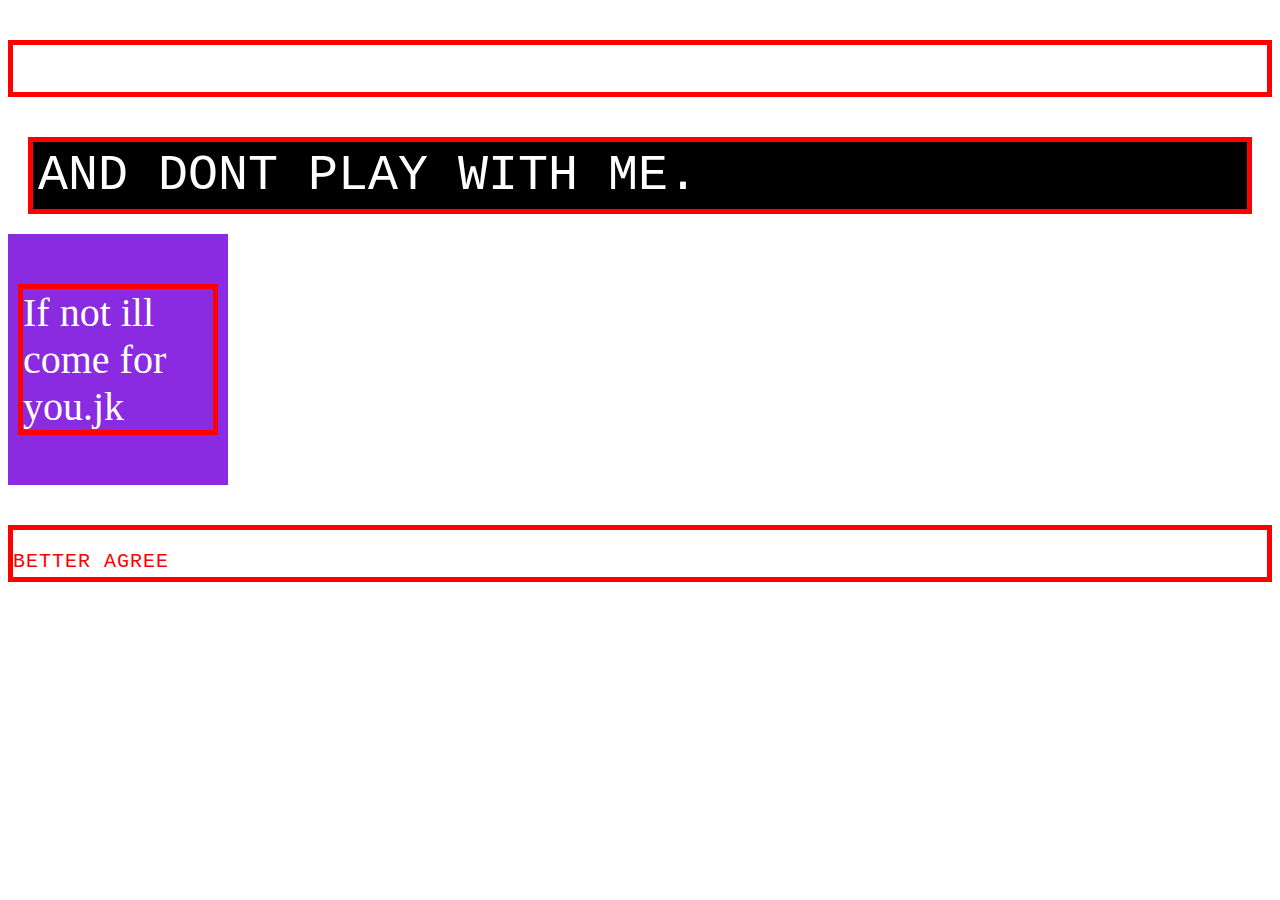
<file: badwebsite/index.html>
<!DOCTYPE html>
<html lang="en">
<head>
    <link rel="stylesheet" href="css/style.css">
  <meta charset="UTF-8">
  <title>My HTML Document</title>
  <meta name="viewport" content="width=device-width,initial-scale=1">
  <link rel="stylesheet" href="css/style.css">
</head>
<body>
  <p>Chicken Little Rules!!!!</p> 

  <p class="special-paragraph">AND DONT PLAY WITH ME.</p>

  <div><p>If not ill come for you.jk</p></div>

  <p><span>BETTER AGREE</span></p>
</body>
</html>
</file>
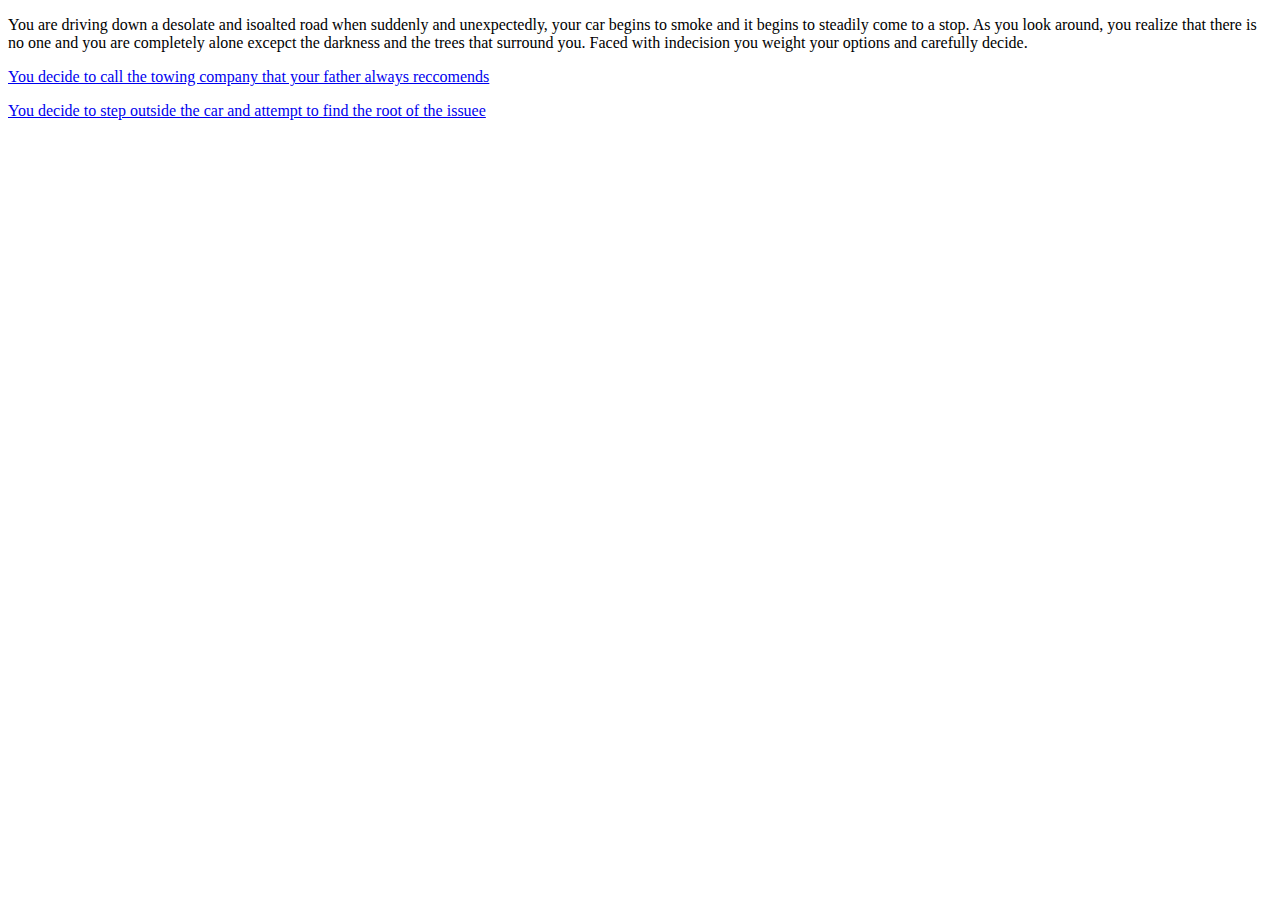
<file: Hypertext/Index.html>
<!DOCTYPE html>

<html lang="en">
<head>
  <meta charset="UTF-8">
  <title>My HTML Document</title>
  <meta name="viewport" content="width=device-width,initial-scale=1">

</head>

  <body>
  <p>You are driving down a desolate and isoalted road when suddenly and unexpectedly, your car begins to smoke and it begins to steadily come to a stop. As you look around, you realize that there is no one and you are completely alone excepct the darkness and the trees that surround you. Faced with indecision you weight your options and carefully decide.</p>

 <p> <a href="Page2.html">You decide to call the towing company that your father always reccomends</a> </p> 

  
 <p> <a href="Page3.html">You decide to step outside the car and attempt to find the root of the issuee</a> </p>

</body>
</html>
</file>
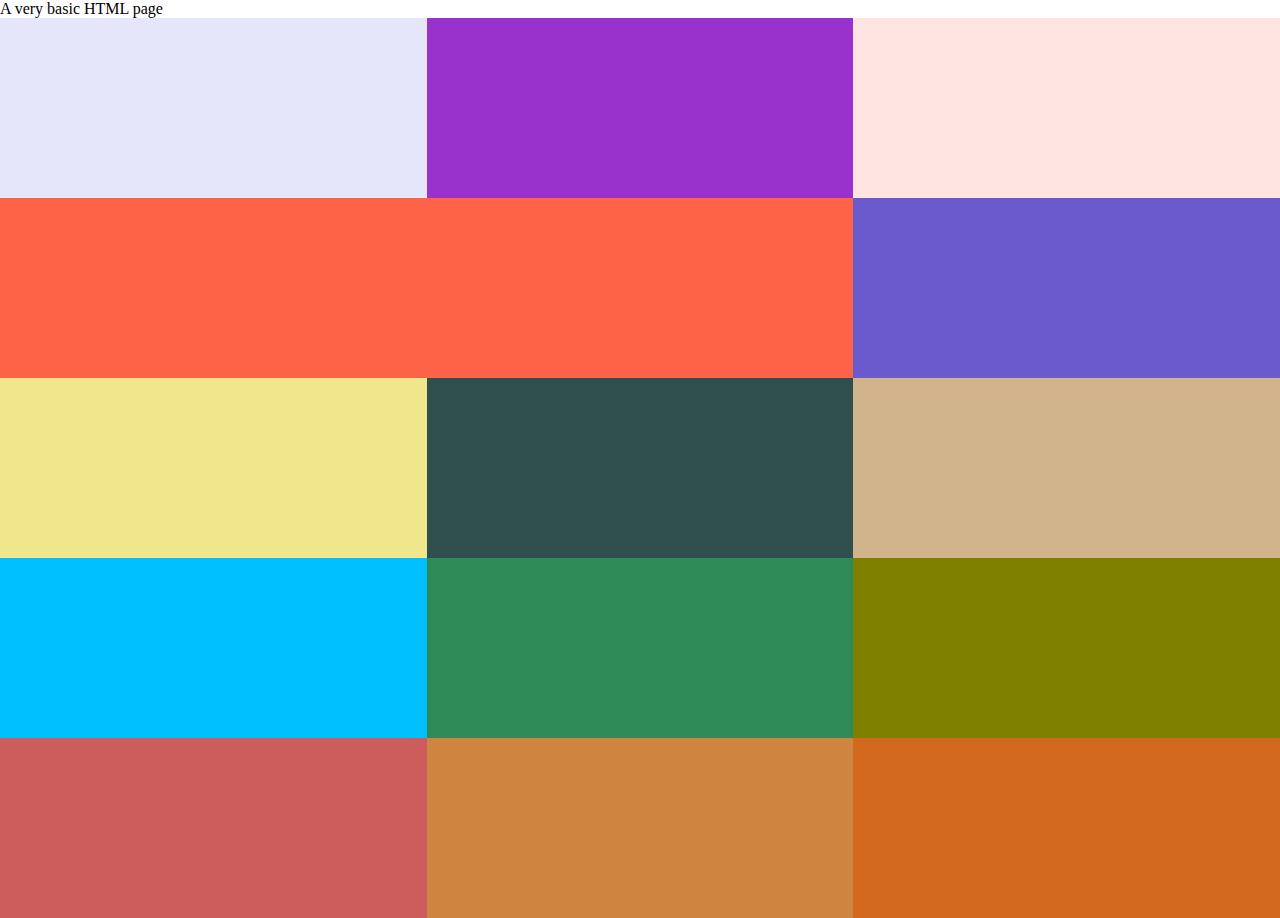
<file: quilt/index.html>
<!DOCTYPE html>
<html lang="en">
<head>
  <meta charset="UTF-8">
  <title>My HTML Document</title>
  <meta name="viewport" content="width=device-width,initial-scale=1">
  <link rel="stylesheet" href="css/style.css">
</head>
<body>
    <p>A very basic HTML page</p>
  <div class="grid-container">
    <div class="grid-item item1"></div>
    <div class="grid-item item2"></div>
    <div class="grid-item item3"></div>
    <div class="grid-item item4"></div>
    <div class="grid-item item4"></div>
    <div class="grid-item item5"></div>
    <div class="grid-item item6"></div>
    <div class="grid-item item7"></div>
    <div class="grid=item item8"></div>
    <div class="grid-item item9"></div>
    <div class="grid-item item10"></div>
    <div class="grid-item item11"></div>
    <div class="grid-item item12"></div>
    <div class="grid-item item13"></div>
    <div class="grid-item item14"></div>
  </div>
</body>
</html>
</file>
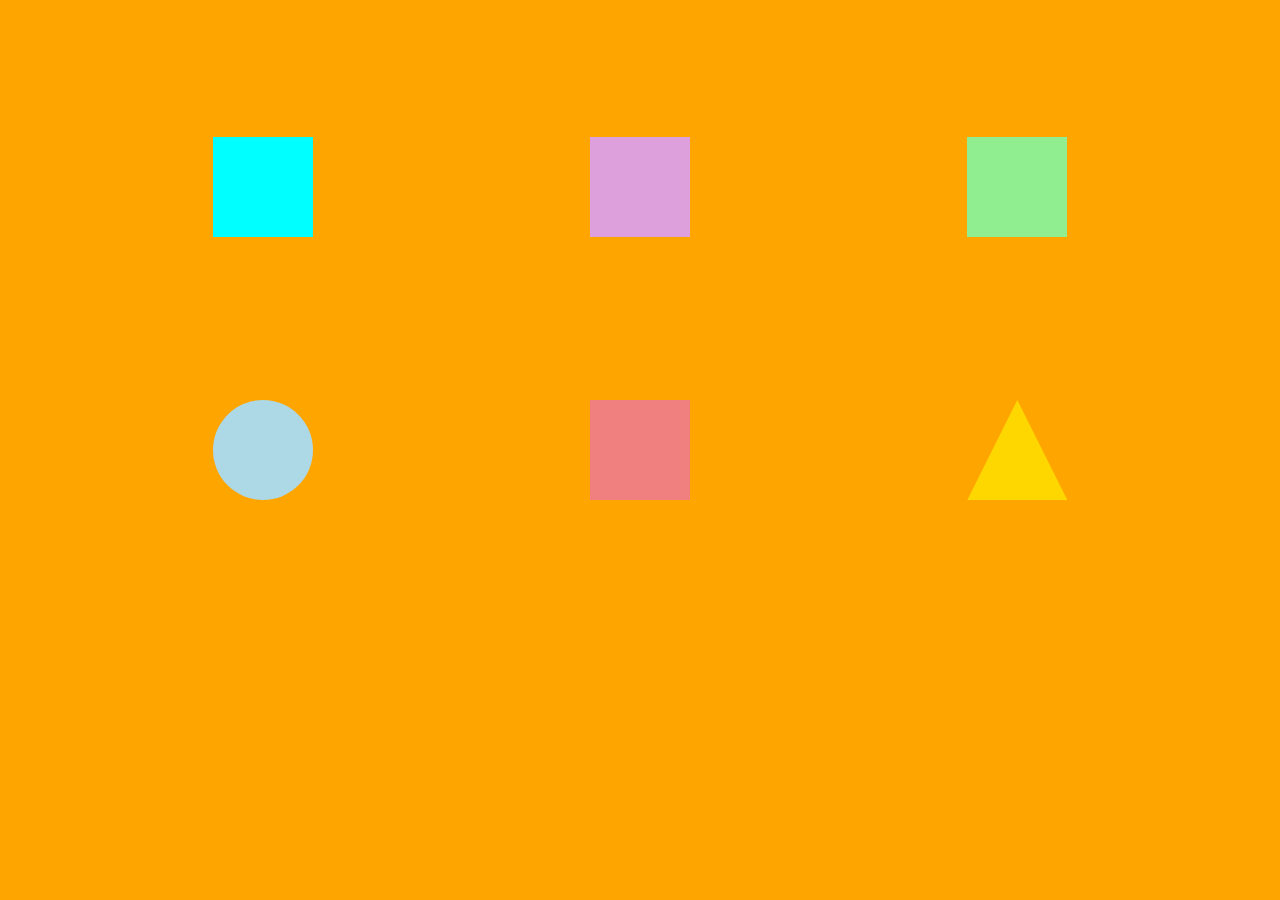
<file: transformation/Index.html>
<!DOCTYPE html>
<html lang="en">
<head>
  <meta charset="UTF-8">
  <title>Pretty Colors & Shapes</title>
  <meta name="viewport" content="width=device-width, initial-scale=1">
  <link rel="stylesheet" href="css/style.css"/> 
</head>
<body>
    <div class="grid-container">
        <div class="grid-item item1"></div>
        <div class="grid-item item2"></div>
        <div class="grid-item item3"></div> <!-- Square -->
        <div class="grid-item item4"></div> <!-- Circle -->
        <div class="grid-item item5"></div> <!-- Square -->
        <div class="grid-item item6"></div> <!-- Triangle -->
    </div>

    <!-- Link to the script.js file (JavaScript) -->
    <script src="js/script.js"></script> 
</body>
</html>
</file>
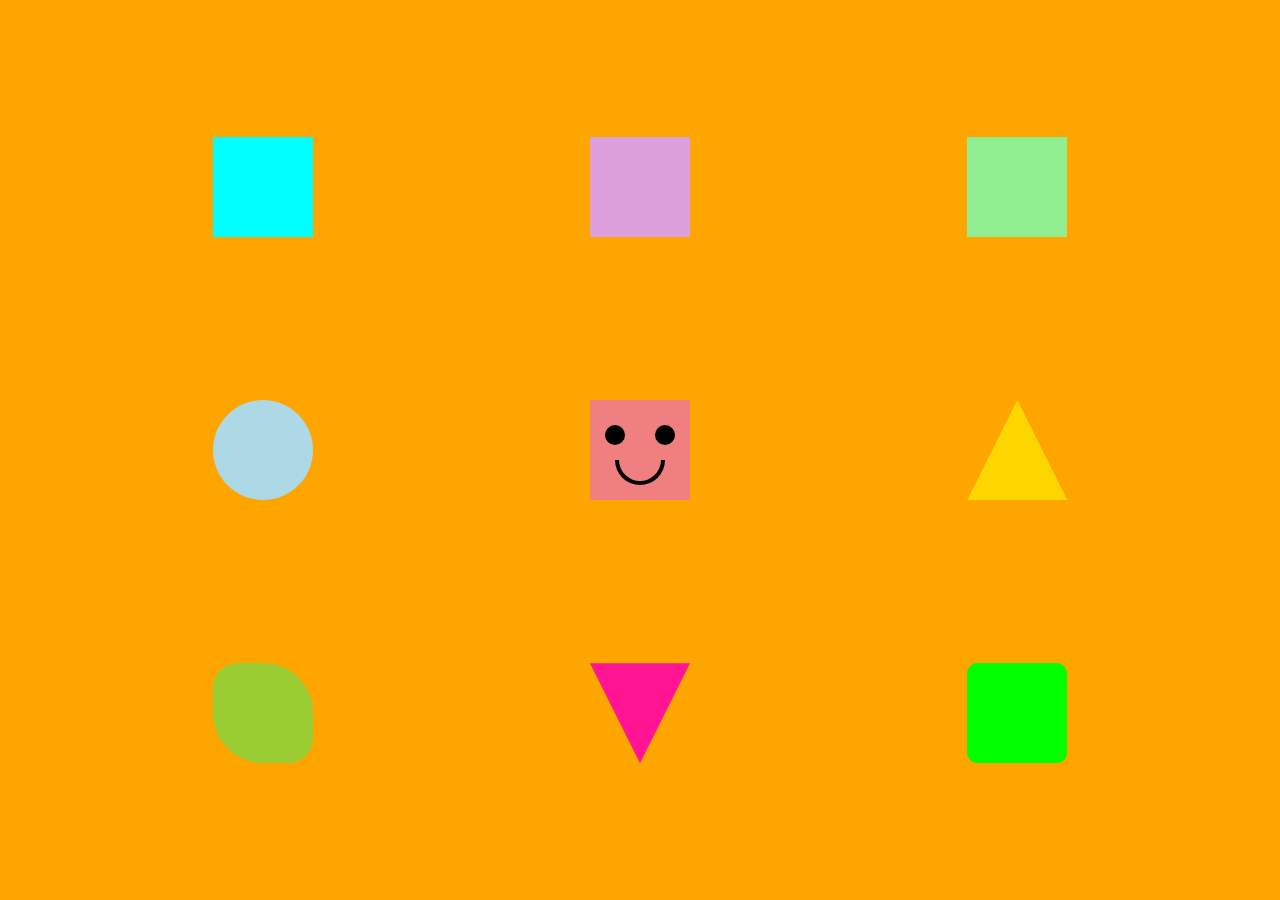
<file: transformation/index.html>
<!DOCTYPE html>
<html lang="en">
<head>
  <meta charset="UTF-8">
  <title>ShapeShift</title>
  <meta name="viewport" content="width=device-width, initial-scale=1.0">
  <link rel="stylesheet" href="css/style.css">
</head>
<body>
  <div class="grid-container">
    <div class="grid-item item1"></div>
    <div class="grid-item item2"></div>
    <div class="grid-item item3"></div>
    <div class="grid-item item4"></div>
   <div class="grid-item item5">
  <div class="eye left"></div>
  <div class="eye right"></div>
  <div class="mouth"></div>
</div>
    <div class="grid-item item6"></div>
    <div class="grid-item item7"></div>
    <div class="grid-item item8"></div>
    <div class="grid-item item9"></div>
  </div>
  <script src="js/script.js"></script>
</body>
</html>
</file>
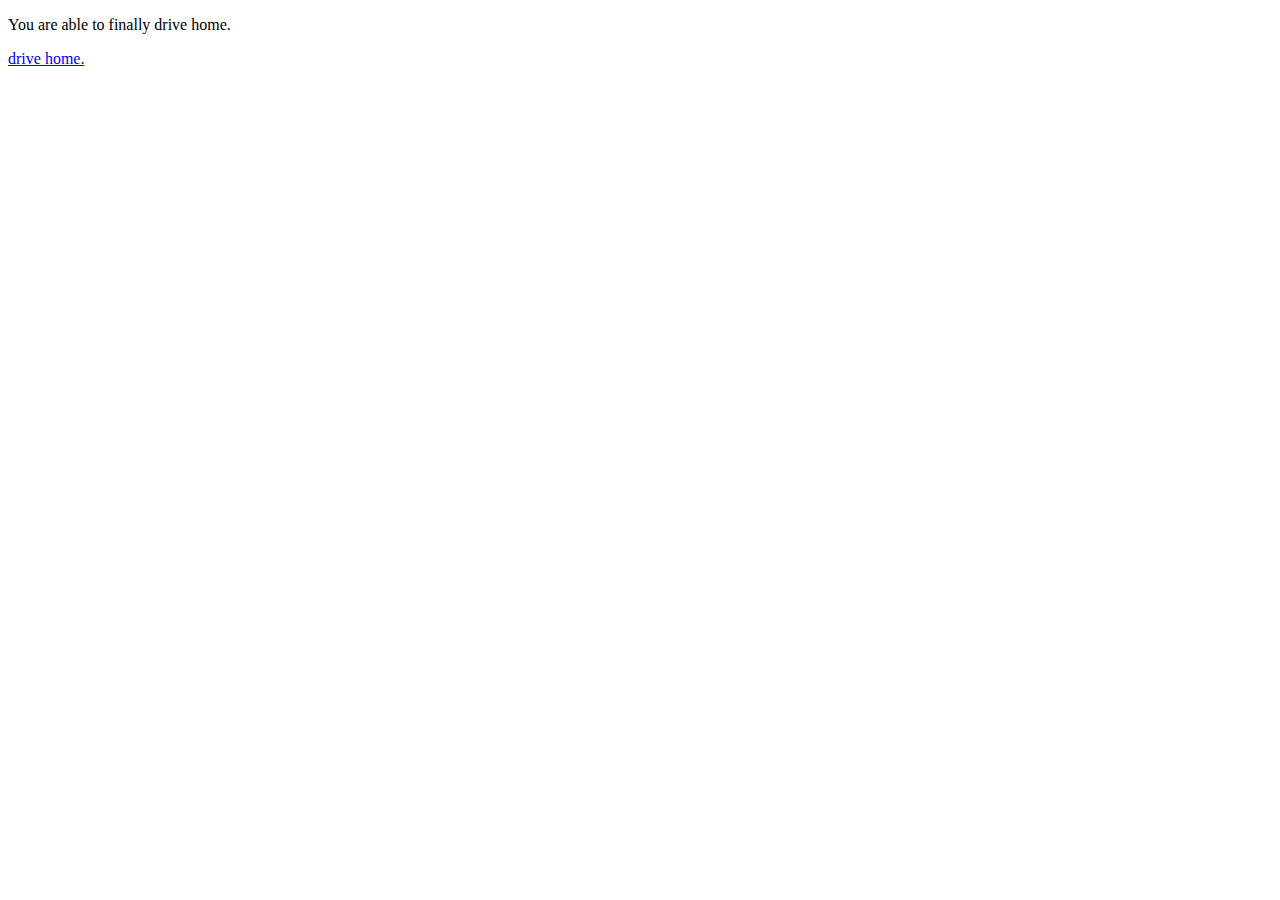
<file: Hypertext/Page10.html>
<!DOCTYPE html>
<html lang="en">
<head>
  <meta charset="UTF-8">
  <title>My HTML Document</title>
  <meta name="viewport" content="width=device-width,initial-scale=1">
</head>
<body>
  <p>You are able to finally drive home.</p>
 <p> <a href="Page11.html">drive home.</a> </p>
</body>
</html>
</file>
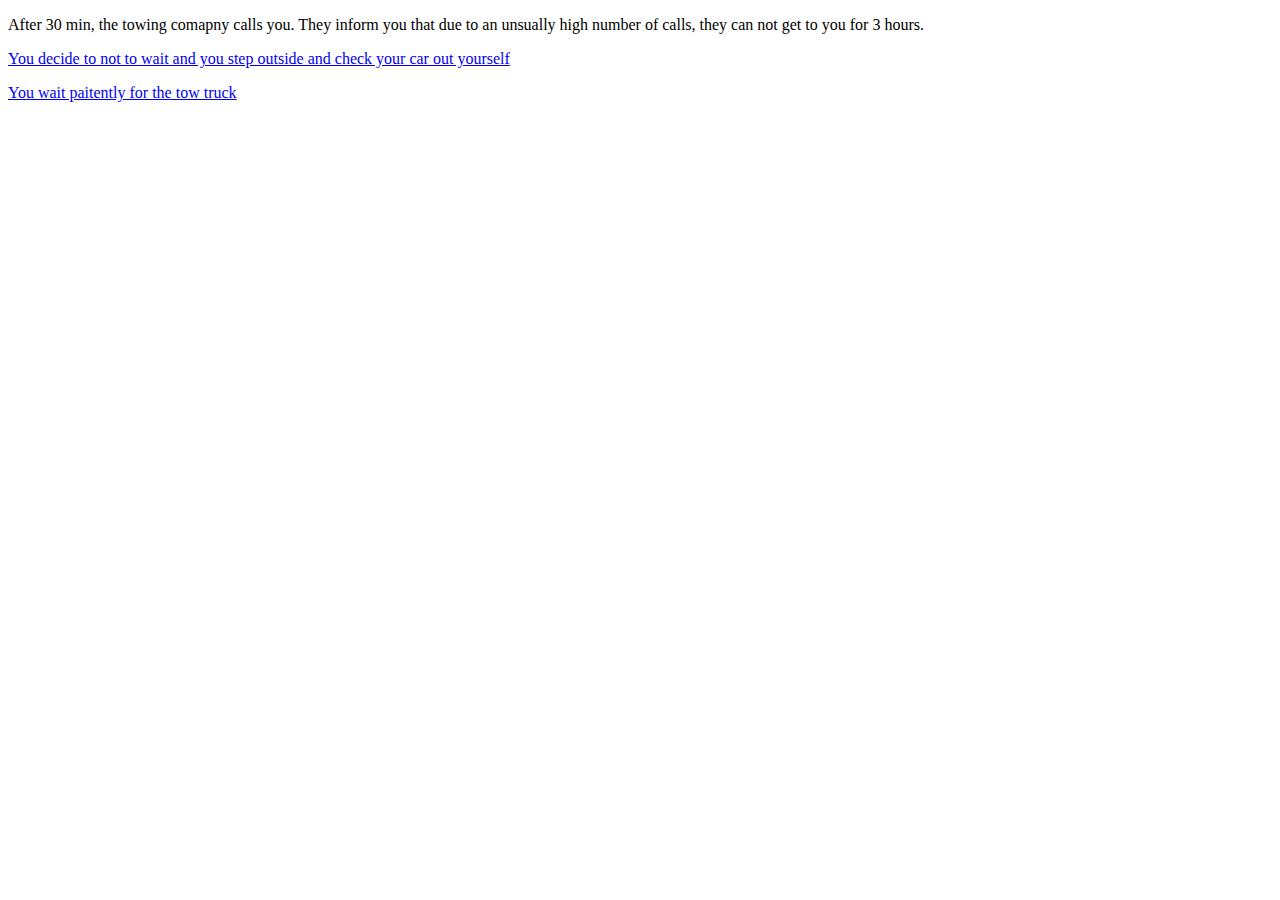
<file: Hypertext/Page2.html>
<!DOCTYPE html>
<html lang="en">
<head>
  <meta charset="UTF-8">
  <title>My HTML Document</title>
  <meta name="viewport" content="width=device-width,initial-scale=1">
</head>
<body>
  <p>After 30 min, the towing comapny calls you. They inform you that due to an unsually high number of calls, they can not get to you for 3 hours.</p>

 <p>  <a href="Page3.html"> You decide to not to wait and you step outside and check your car out yourself</a> </p>

 <p> <a href="Page5.html">You wait paitently for the tow truck</a> </p>
</body>
</html>
</file>
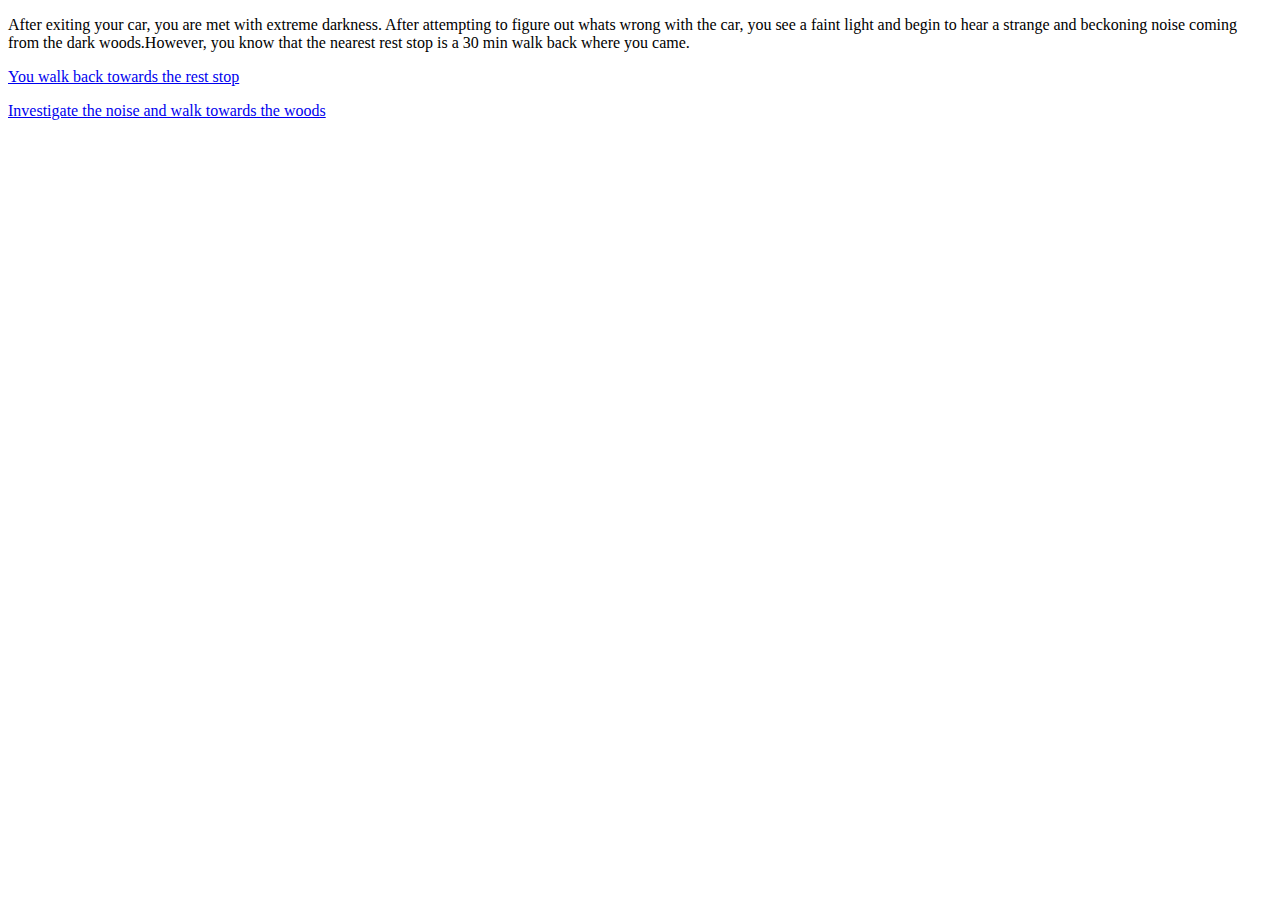
<file: Hypertext/Page3.html>
<!DOCTYPE html>
<html lang="en">
<head>
  <meta charset="UTF-8">
  <title>My HTML Document</title>
  <meta name="viewport" content="width=device-width,initial-scale=1">
</head>
<body>
  <p>After exiting your car, you are met with extreme darkness. After attempting to figure out whats wrong with the car, you see a faint light and begin to hear a strange and beckoning noise coming from the dark woods.However, you know that the nearest rest stop is a 30 min walk back where you came.</p>

<p>  <a href="Page4.html">You walk back towards the rest stop</a> </p>

 <p> <a href="Page6.html">Investigate the noise and walk towards the woods</a> </p>
</body>
</html>
</file>
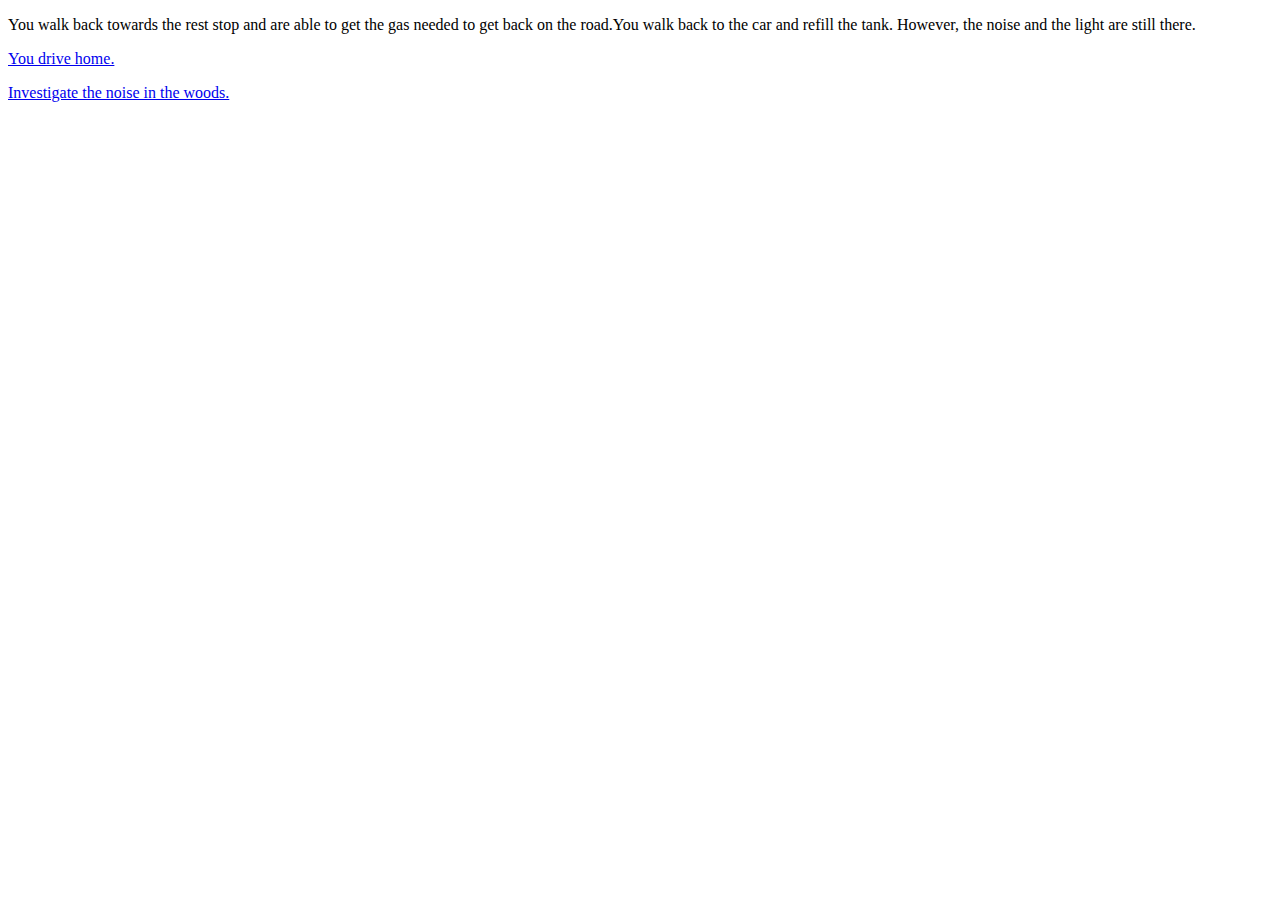
<file: Hypertext/Page4.html>
<!DOCTYPE html>
<html lang="en">
<head>
  <meta charset="UTF-8">
  <title>My HTML Document</title>
  <meta name="viewport" content="width=device-width,initial-scale=1">
</head>
<body>
  <p>You walk back towards the rest stop and are able to get the gas needed to get back on the road.You walk back to the car and refill the tank. However, the noise and the light are still there.</p>

<p>  <a href="Page10.html"> You drive home.</a> </p>

 <p> <a href="Page6.html">Investigate the noise in the woods. </a> </p>
</body>
</html>
</file>
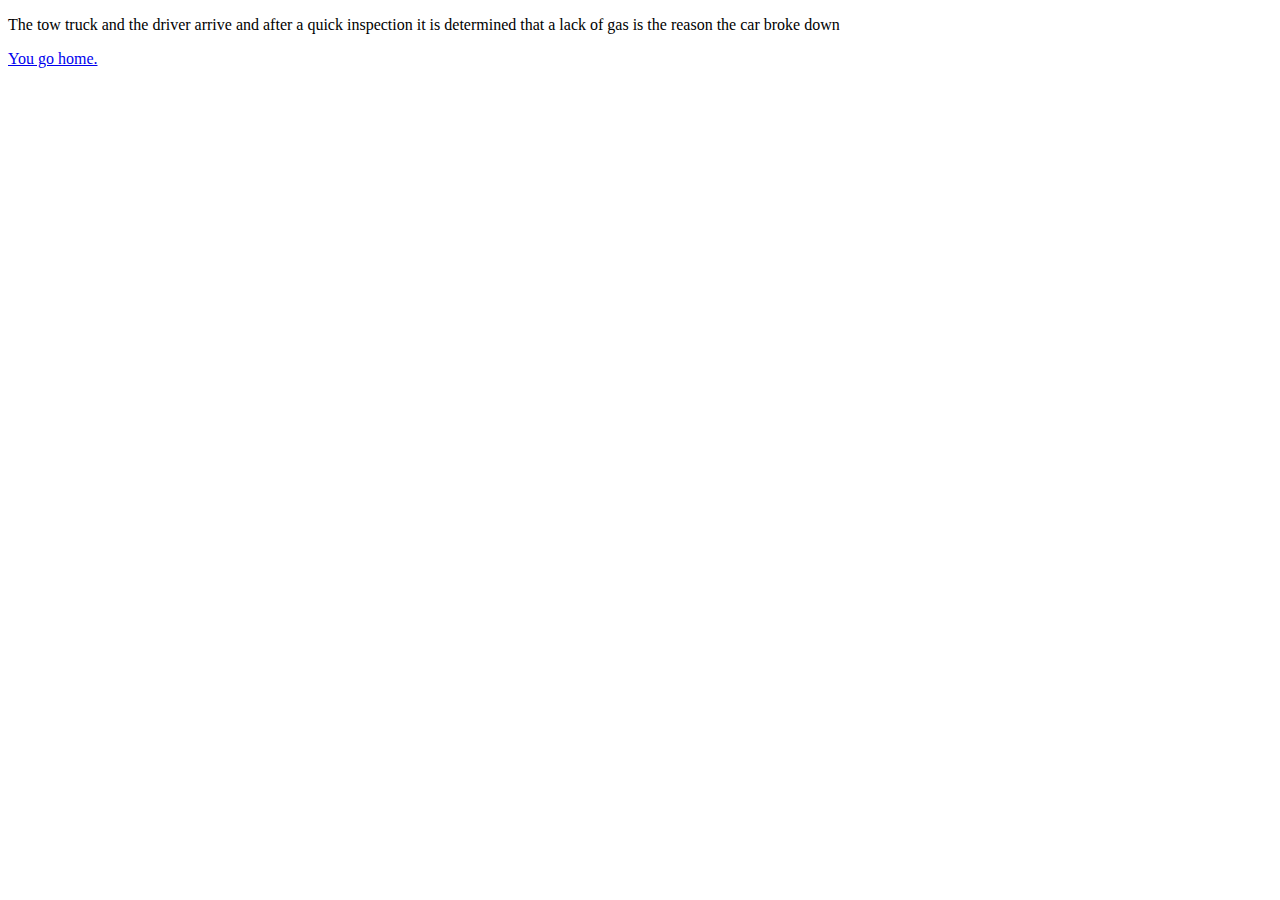
<file: Hypertext/Page5.html>
<!DOCTYPE html>
<html lang="en">
<head>
  <meta charset="UTF-8">
  <title>My HTML Document</title>
  <meta name="viewport" content="width=device-width,initial-scale=1">
</head>
<body>
  <p>The tow truck and the driver arrive and after a quick inspection it is determined that a lack of gas is the reason the car broke down</p>

 <p> <a href="Page10.html"> You go home.</a> </p>
</body>
</html>
</file>
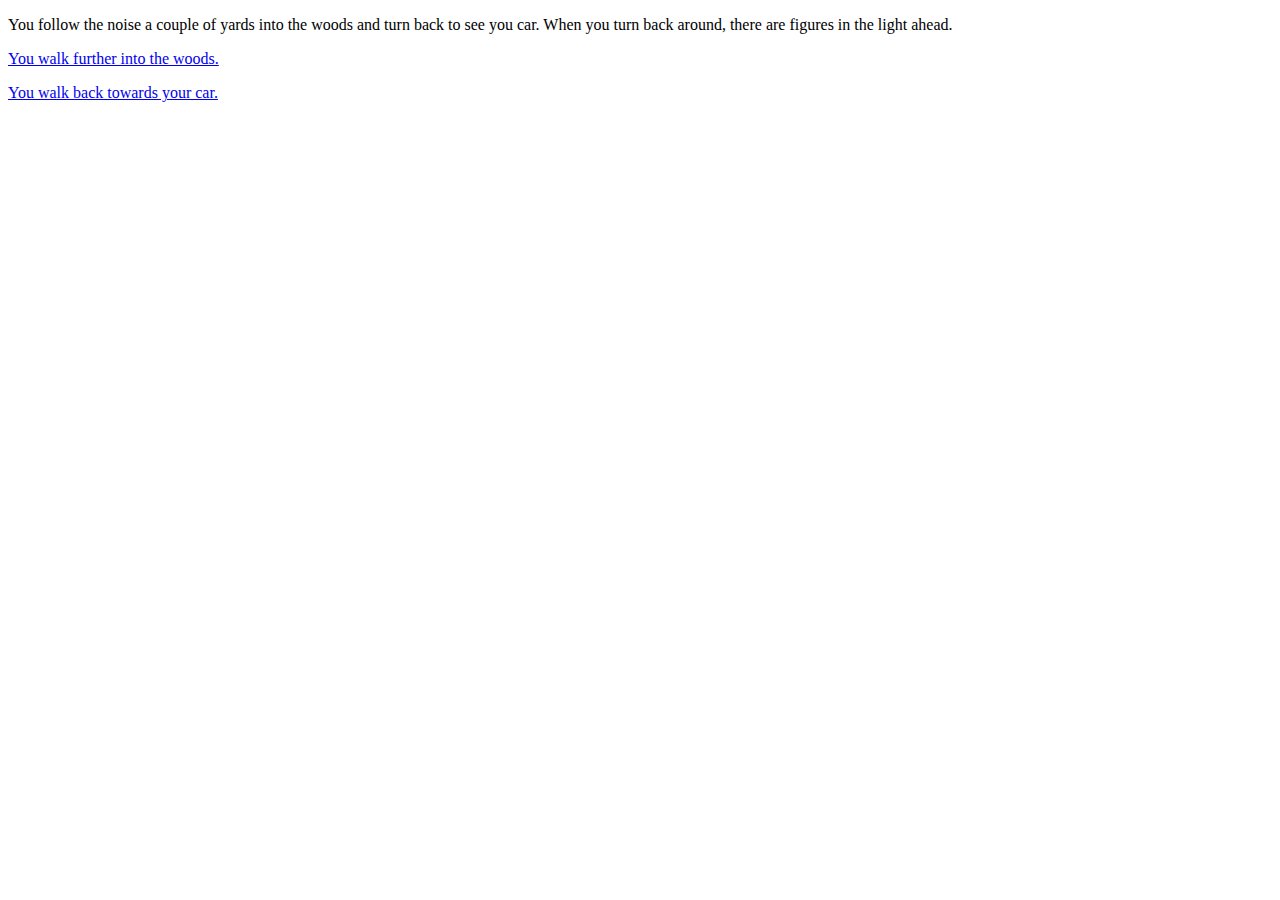
<file: Hypertext/Page6.html>
<!DOCTYPE html>
<html lang="en">
<head>
  <meta charset="UTF-8">
  <title>My HTML Document</title>
  <meta name="viewport" content="width=device-width,initial-scale=1">
</head>
<body>
  <p>You follow the noise a couple of yards into the woods and turn back to see you car. When you turn back around, there are figures in the light ahead.</p>

 <p> <a href="Page7.html">You walk further into the woods.</a> </p>

  <p> <a href="Page10.html">You walk back towards your car.</a> </p>
</body>
</html>
</file>
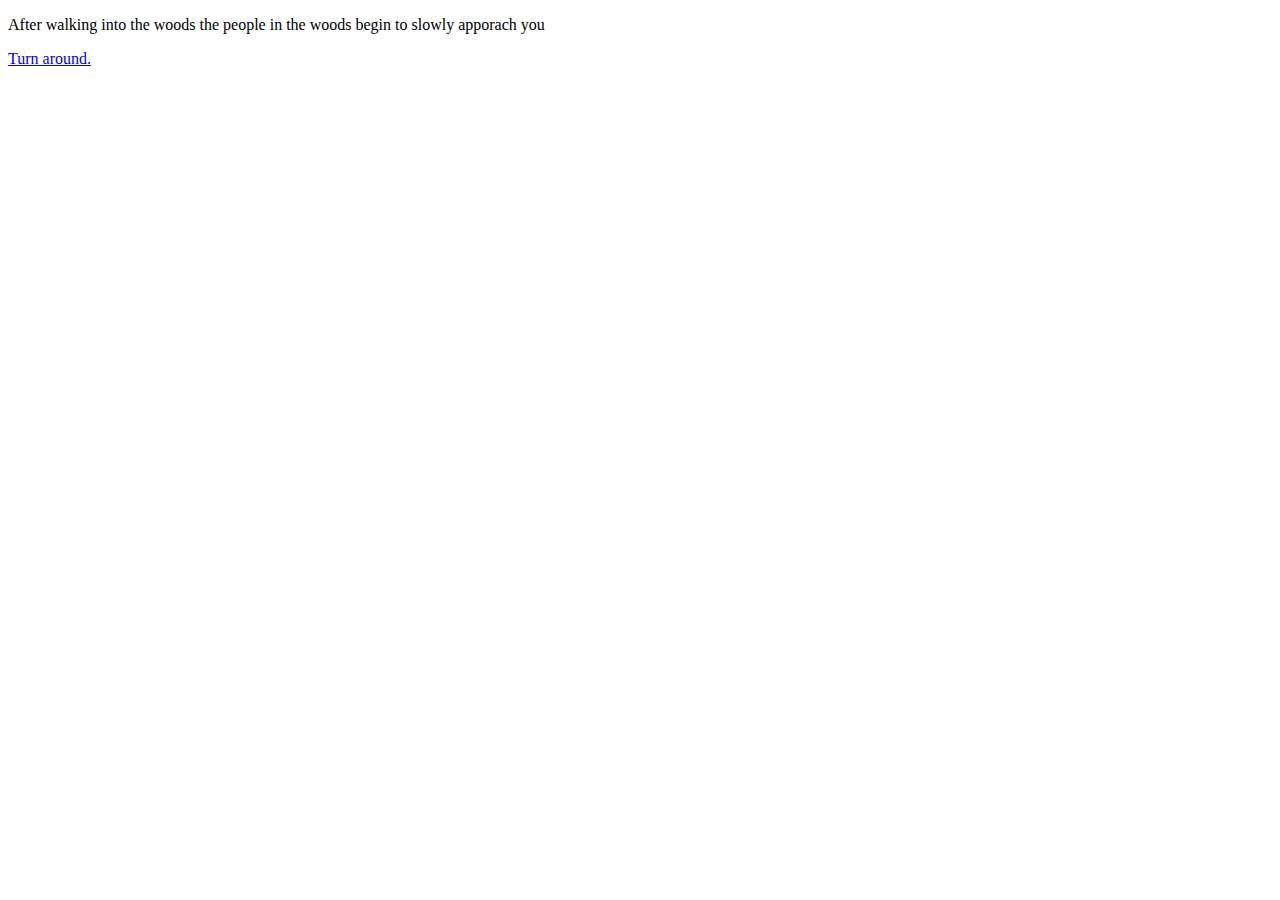
<file: Hypertext/Page7.html>
<!DOCTYPE html>
<html lang="en">
<head>
  <meta charset="UTF-8">
  <title>My HTML Document</title>
  <meta name="viewport" content="width=device-width,initial-scale=1">
</head>
<body>
  <p>After walking into the woods the people in the woods begin to slowly apporach you</p>

 <p> <a href="Page8.html"> Turn around.</a> </p>
</body>
</html>
</file>
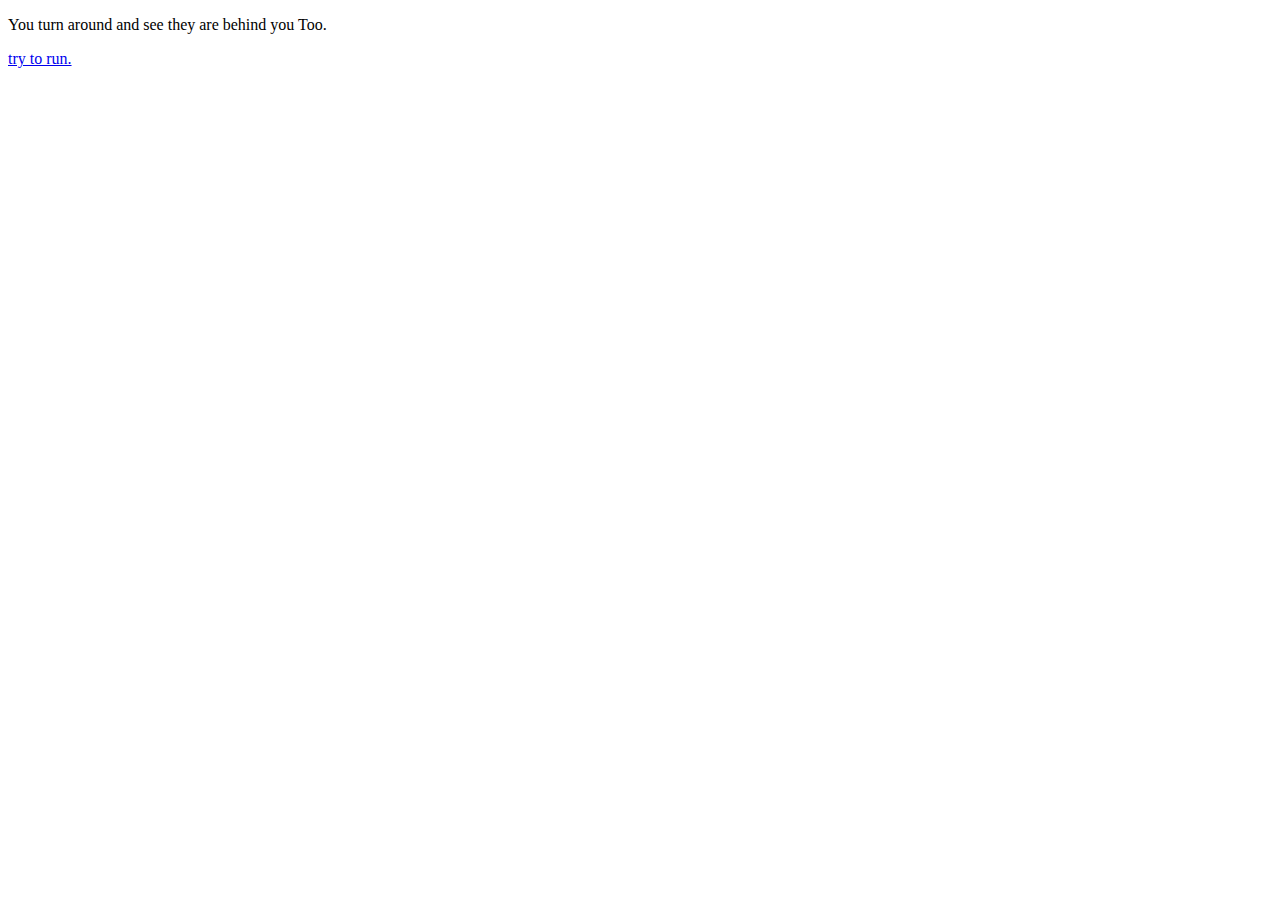
<file: Hypertext/Page8.html>
<!DOCTYPE html>
<html lang="en">
<head>
  <meta charset="UTF-8">
  <title>My HTML Document</title>
  <meta name="viewport" content="width=device-width,initial-scale=1">
</head>
<body>
  <p>You turn around and see they are behind you Too. </p>

 <p> <a href="Page11.html"> try to run.</a> </p>
</body>
</html>
</file>
<file: badwebsite/css/style.css>
body {background-image: url(https://www.slantmagazine.com/wp-content/uploads/2005/10/chickenlittle-1000x590.jpg);
background-repeat: repeat x; background-size: auto; }
p {font-family: 'Times New Roman', Times, serif; font-size: 40px ;color: white;}
p {border: 5px solid red;}

.special-paragraph{color: white;border: 5px solid red; margin: 20px; padding: 5px;font-family: 'Courier New', Courier, monospace;font-size: 50px;background: black;}
#ChickenLittleRules{background-color: lightblue;
    color: black;
    padding: 40px;
    text-align: center;}

div{color: aliceblue;border: 10px black;background-color: blueviolet;padding: 10px;width: 200px;}

span{color: red;
    font-size: 20px;
    font-family: courier;
    text-transform: uppercase;
  letter-spacing: 1px;
  linae-height: 11px;}
</file>
<file: quilt/css/style.css>
*{
    margin: 0;
}

.grid-container {
    display:grid;
    grid-template-columns: auto auto auto;
    grid-template-rows: auto auto auto;
    height: 100vh;
    width: 100%;
}

.item1 {background-color: lavender;}
.item2 {background-color: darkorchid;}
.item3 {background-color: mistyrose;}
.item4 {background-color: tomato;}
.item5 {background-color: slateblue;}
.item6 {background-color: khaki;}
.item7 {background-color: darkslategray;}
.item8 {background-color: tan;}
.item9 {background-color: deepskyblue;}
.item10 {background-color: seagreen;}
.item11 {background-color: olive;}
.item12 {background-color: indianred;}
.item13 {background-color: peru;}
.item14 {background-color: chocolate;}
</file>
<file: transformation/css/style.css>
* {
  margin: 0;
  box-sizing: border-box;
}

body {
  background-color: orange; 
  height: 100vh;
  display: flex;
  justify-content: center;
  align-items: center;
}

.grid-container {
  display: grid;
  grid-template-columns: repeat(3, 1fr);
  grid-template-rows: repeat(3, 1fr);
  gap: 20px;
  padding: 20px;
  width: 90vw;
  height: 90vh;
  justify-items: center;
  align-items: center;
}

.grid-item {
  width: 100px;
  height: 100px;
  transition: transform 0.5s ease, background-color 0.5s ease;
  display: flex;
  justify-content: center;
  align-items: center;
}

.grid-item:hover {
  transform: scale(1.2) rotate(15deg);
  background-color: tomato;
}

/* Shapes & Colors */
.item1 {
  background-color: aqua;
}

.item2 {
  background-color: plum;
}

.item3 {
  background-color: lightgreen;
}

.item4 {
  background-color: lightblue;
  border-radius: 50%;
}

.item5 {
  background-color: lightcoral;
  position: relative; /* Needed for eyes/mouth to position correctly */
}

.item6 {
  background-color: gold;
  clip-path: polygon(50% 0%, 0% 100%, 100% 100%);
  width: 100px;
  height: 100px;
}

.item7 {
  background-color: yellowgreen;
  border-radius: 25% 50% 25% 50%;
}

.item8 {
  background-color: deeppink;
  clip-path: polygon(0 0, 100% 0, 50% 100%);
}

.item9 {
  background-color: lime;
  border-radius: 10%;
}

/* Hidden class (used by JavaScript to dim shapes on click) */
.hidden {
  opacity: 0.2;
  transition: opacity 0.5s ease;
}

/* === Smiley Face inside item5 === */
.eye {
  width: 20px;
  height: 20px;
  background: black;
  border-radius: 50%;
  position: absolute;
  top: 25px;
  z-index: 2;
}

.eye.left {
  left: 15px;
}

.eye.right {
  right: 15px;
}

.mouth {
  width: 50px;
  height: 25px;
  border: 4px solid black;
  border-top: none;
  border-radius: 0 0 30px 30px;
  position: absolute;
  bottom: 15px;
  left: 50%;
  transform: translateX(-50%);
  z-index: 1;
}
</file>
